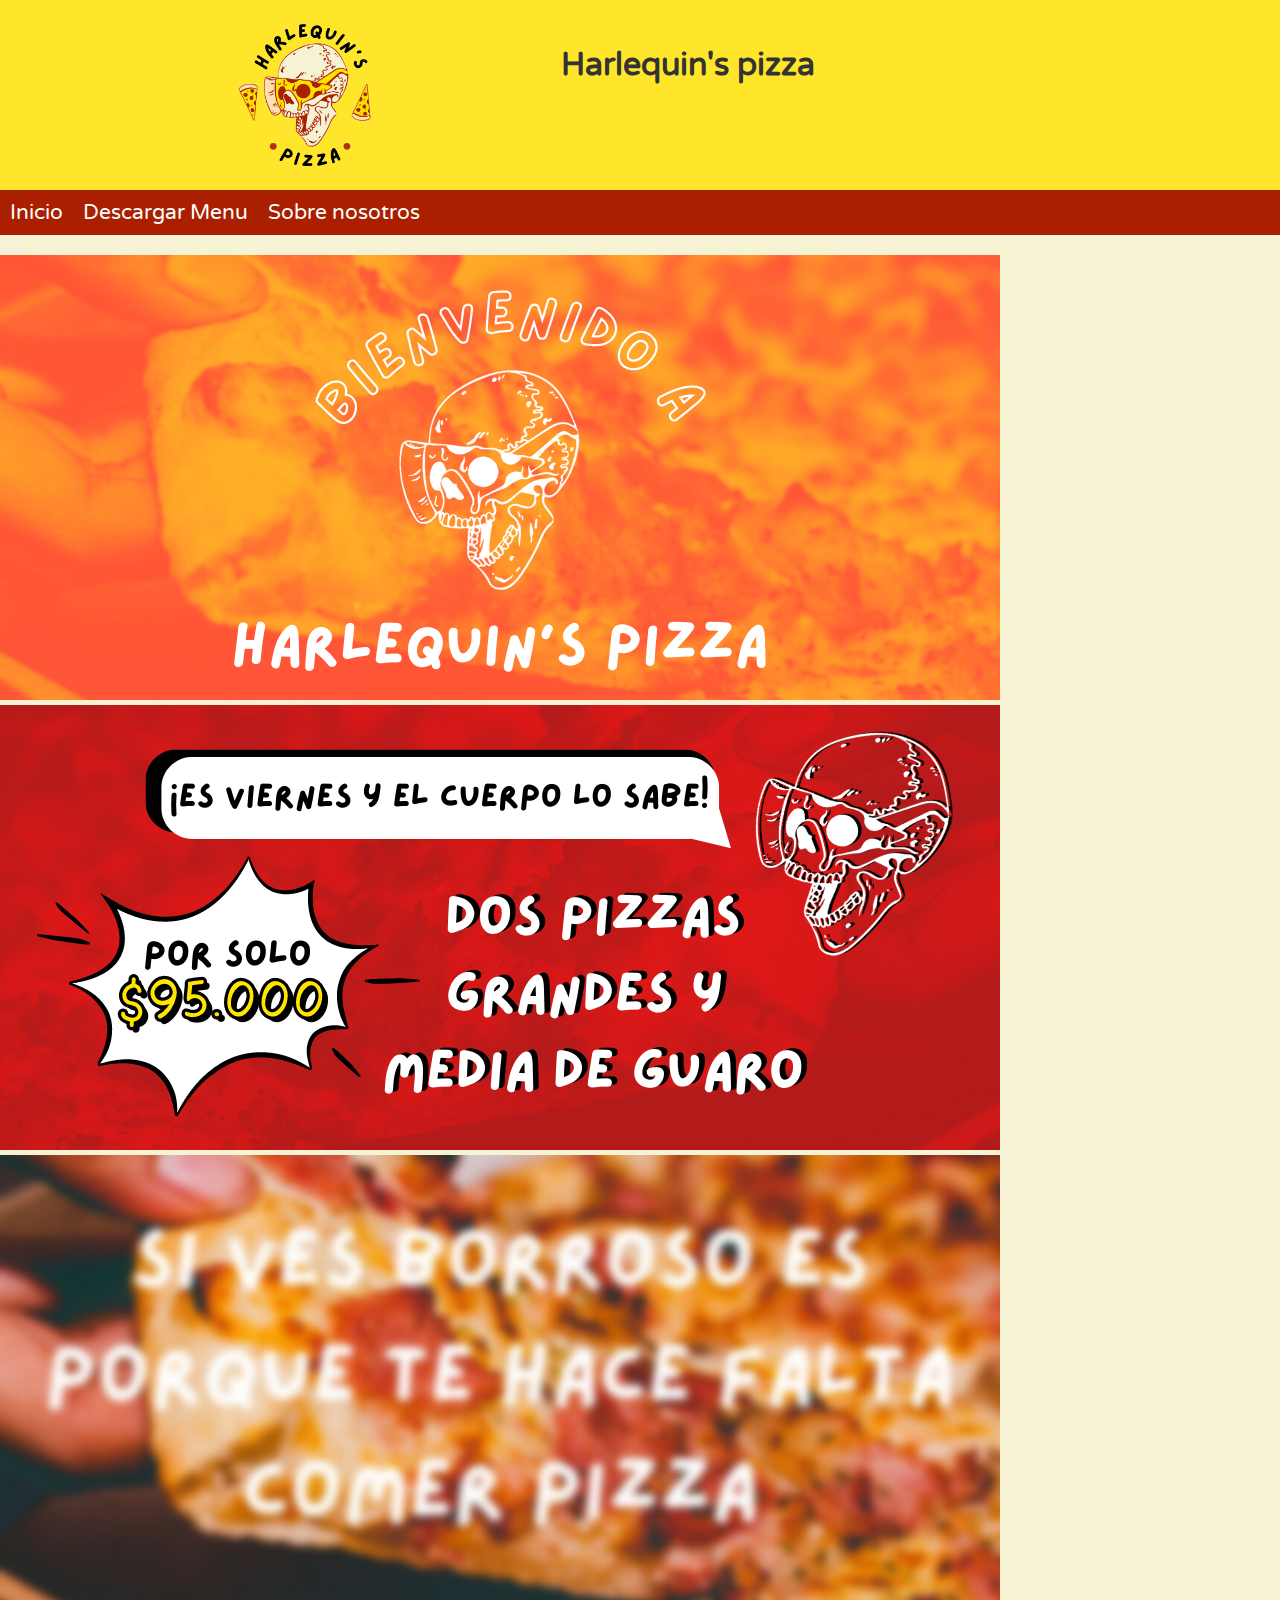
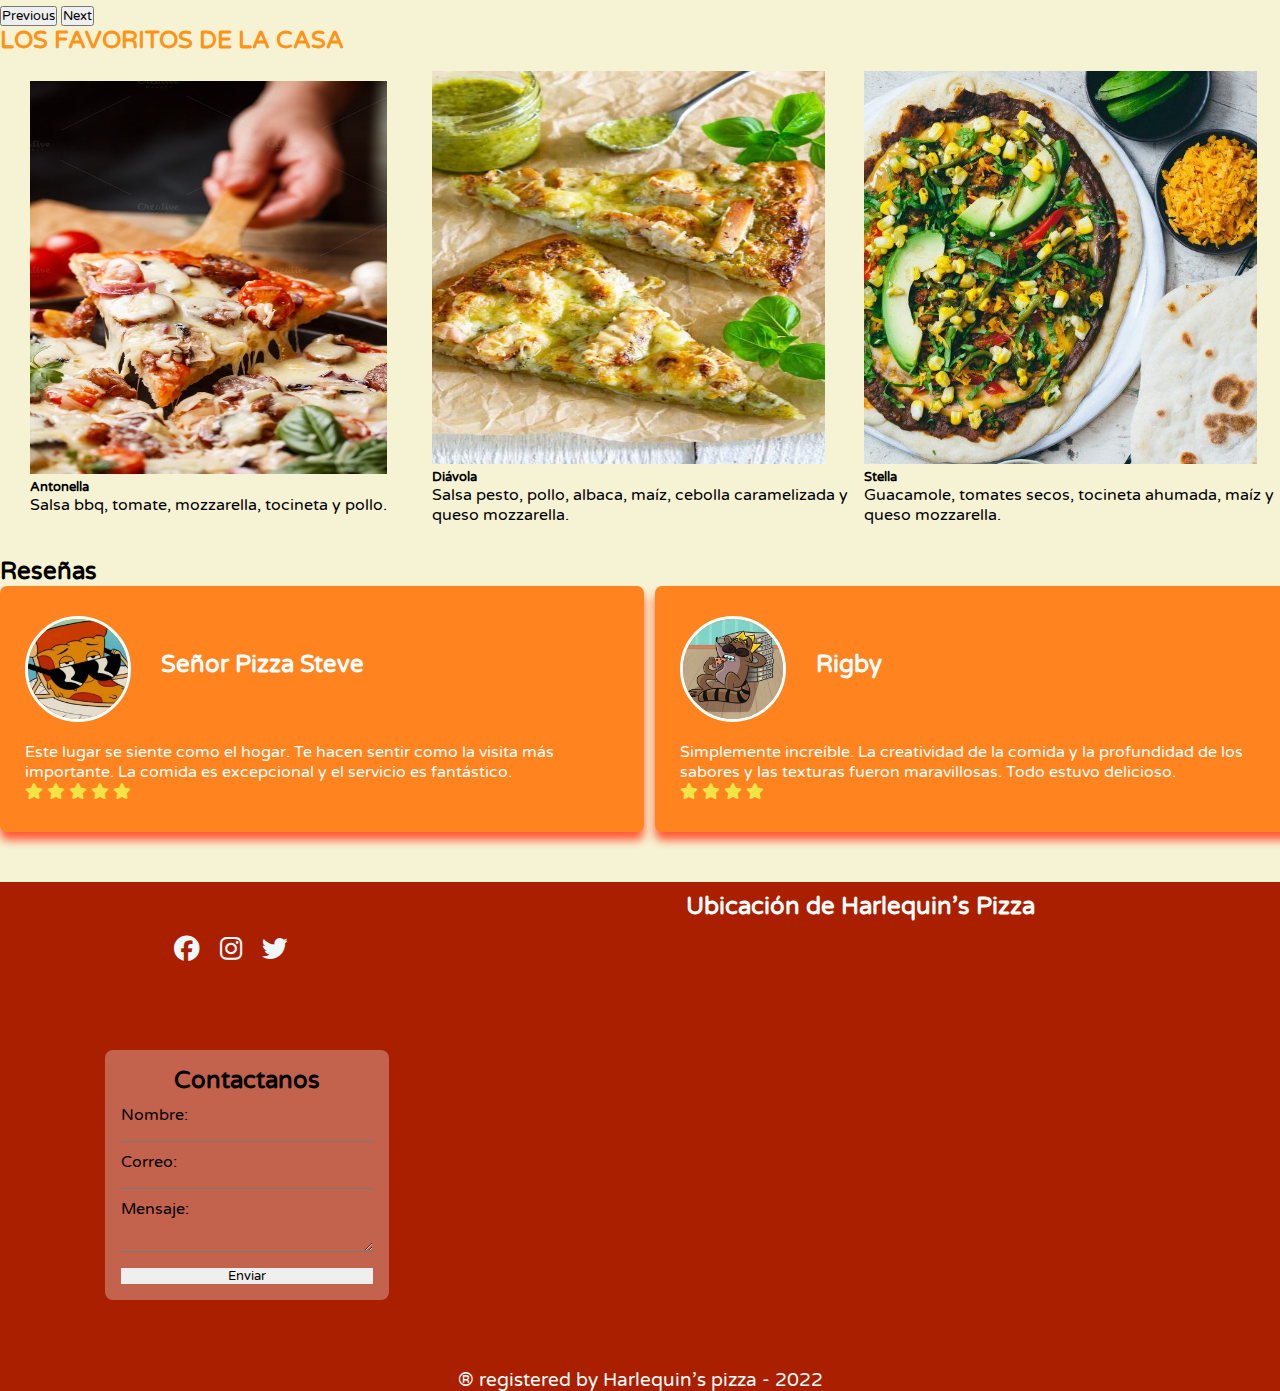
<file: index.html>
<!DOCTYPE html>
<html lang="en">

<head>
    <meta charset="UTF-8">
    <meta http-equiv="X-UA-Compatible" content="IE=edge">
    <meta name="viewport" content="width=device-width, initial-scale=1.0">
    <title>Harlequin's pizza</title>
    <link rel="stylesheet" href="estilos.css">
    <link rel="stylesheet" href="https://cdnjs.cloudflare.com/ajax/libs/font-awesome/6.2.1/css/all.min.css">
    <link href="https://fonts.cdnfonts.com/css/lazy-dog" rel="stylesheet">
    <link rel="icon" href="imgs/favicon.png" type="image/png">
    <link href="https://cdn.jsdelivr.net/npm/bootstrap@5.2.3/dist/css/bootstrap.min.css" rel="stylesheet"
        integrity="sha384-rbsA2VBKQhggwzxH7pPCaAqO46MgnOM80zW1RWuH61DGLwZJEdK2Kadq2F9CUG65" crossorigin="anonymous">

</head>

<body class="bg-fondo">

    <!-- CABEZERA LORENA CASTILLO -->
    <header>
        <img class="logotipo" src="imgs/logo.png" alt="logo en png">
        <h1 class="title_page">Harlequin's pizza</h1>
    </header>

    <!-- NAVEGADOR  -->
    <nav class="navegacion">
        <ul>
            <li>
                <a href="index.html">Inicio</a>
            </li>
            <li>
                <a href="imgs/Menu_harlequins_pizza.jpg" download="Menú">Descargar Menu</a>
            </li>
            <li>
                <a href="about_us.html">Sobre nosotros</a>
            </li>
        </ul>
    </nav>
    <!-- FINAL DEL NAVEGADOR -->

    <!-- CARRUSEL -->
    <div id="carouselExampleIndicators" class="carousel slide" data-bs-ride="true">
        <div class="carousel-indicators">
            <button type="button" data-bs-target="#carouselExampleIndicators" data-bs-slide-to="0" class="active"
                aria-current="true" aria-label="Slide 1"></button>
            <button type="button" data-bs-target="#carouselExampleIndicators" data-bs-slide-to="1"
                aria-label="Slide 2"></button>
            <button type="button" data-bs-target="#carouselExampleIndicators" data-bs-slide-to="2"
                aria-label="Slide 3"></button>
        </div>
        <div class="carousel-inner">
            <div class="carousel-item active">
                <img src="imgs/1.png" class="d-block w-100" alt="...">
            </div>
            <div class="carousel-item">
                <img src="imgs/2.png" class="d-block w-100" alt="...">
            </div>
            <div class="carousel-item">
                <img src="imgs/3.png" class="d-block w-100" alt="...">
            </div>
        </div>
        <button class="carousel-control-prev" type="button" data-bs-target="#carouselExampleIndicators"
            data-bs-slide="prev">
            <span class="carousel-control-prev-icon" aria-hidden="true"></span>
            <span class="visually-hidden">Previous</span>
        </button>
        <button class="carousel-control-next" type="button" data-bs-target="#carouselExampleIndicators"
            data-bs-slide="next">
            <span class="carousel-control-next-icon" aria-hidden="true"></span>
            <span class="visually-hidden">Next</span>
        </button>
    </div>
    <!-- FIN DEL CARRUSEL -->

    <!-- INICIO DEL CONTENEDOR -->

    <h2 class="text-center mt-4  tittle__123">LOS FAVORITOS DE LA CASA</h2>
    <section class="about container">

        <div class="card">
            <img src="imgs/Pizza antonella.jpg" class="card-img-top" alt="...">
            <div class="card-body">
                <h5 class="card-title">Antonella</h5>
                <p class="card-text">Salsa bbq, tomate, mozzarella, tocineta y pollo.</p>
            </div>
        </div>
        <div class="card">
            <img src="imgs/pizza diávola.jpg" class="card-img-top" alt="...">
            <div class="card-body">
                <h5 class="card-title">Diávola</h5>
                <p class="card-text">Salsa pesto, pollo, albaca, maíz, cebolla caramelizada y queso mozzarella.</p>
            </div>
        </div>
        <div class="card">
            <img src="imgs/pizza stella.jpg" class="card-img-top" alt="...">
            <div class="card-body">
                <h5 class="card-title">Stella</h5>
                <p class="card-text">Guacamole, tomates secos, tocineta ahumada, maíz y queso mozzarella.</p>
            </div>
        </div>
    </div>

    </section>

    <!-- INICIO DE RESEÑAS -->
    <section class="testimony container">
        <h2 class="subtitle">Reseñas</h2>

        <div class="testimony__grid">
            <article class="testimony__item">
                <div class="testimony__person">
                    <img src="imgs/Pizza_Steve_2.jpg" alt="person vector" class="testimony__img">
                    <div class="testimony__texts">
                        <h3 class="testimony__name">Señor Pizza Steve</h3>

                    </div>
                </div>
                <p class="testimony__review">Este lugar se siente como el hogar. Te hacen sentir como la visita más
                    importante. La comida es excepcional y el servicio es fantástico.</p>
                <div>
                    <i class="fa-solid fa-star"></i>
                    <i class="fa-solid fa-star"></i>
                    <i class="fa-solid fa-star"></i>
                    <i class="fa-solid fa-star"></i>
                    <i class="fa-solid fa-star"></i>
                </div>
            </article>

            <article class="testimony__item">
                <div class="testimony__person">
                    <img src="imgs/rigby.jpg" alt="person vector" class="testimony__img">
                    <div class="testimony__texts">
                        <h3 class="testimony__name">Rigby</h3>

                    </div>
                </div>
                <p class="testimony__review">Simplemente increíble. La creatividad de la comida y la profundidad de
                    los sabores y las texturas fueron maravillosas. Todo estuvo delicioso.</p>
                <div>
                    <i class="fa-solid fa-star"></i>
                    <i class="fa-solid fa-star"></i>
                    <i class="fa-solid fa-star"></i>
                    <i class="fa-solid fa-star"></i>
                </div>
            </article>
        </div>

    </section>
    <!-- FIN DE RESEÑAS -->
    <!-- FIN DEL CONTENEDOR -->


    <!-- INICIO DEL FOOTER -->
    <footer class="footer">
        <div class="footer__contenedor">
            <div class="footer__left">
                <div class="footer__redes">
                    <a href="https://www.facebook.com"><i class="fa-brands fa-facebook"></i></a>
                    <a href="https://www.instagram.com"><i class="fa-brands fa-instagram"></i></a>
                    <a href="https://www.twitter.com"><i class="fa-brands fa-twitter"></i></a>
                </div>
                <form class="formulario">
                    <h2>Contactanos</h2>
                    <label for="nombre">Nombre:</label>
                    <input class="formulario__input" type="text" id="nombre">
                    <label for="email">Correo:</label>
                    <input class="formulario__input" type="email" id="email">
                    <label for="mensaje">Mensaje:</label>
                    <textarea class="formulario__input" id="mensaje"></textarea>

                    <input class="btn btn-success" type="submit" value="Enviar">
                </form>
            </div>
            <div class="container_map">
                <h2>Ubicación de Harlequin’s Pizza</h2>
                <iframe
                    src="https://www.google.com/maps/embed?pb=!1m14!1m12!1m3!1d477.01268780549333!2d-75.57908535272726!3d6.274411438680095!2m3!1f0!2f0!3f0!3m2!1i1024!2i768!4f13.1!5e0!3m2!1ses!2sco!4v1670208044433!5m2!1ses!2sco"
                    class="map" style="border:0;" allowfullscreen="" loading="lazy"
                    referrerpolicy="no-referrer-when-downgrade"></iframe>
            </div>
        </div>
        <div class="footer__copy">
            <p>&reg; registered by Harlequin’s pizza - 2022</p>
        </div>
    </footer>
    <script src="https://cdn.jsdelivr.net/npm/bootstrap@5.2.3/dist/js/bootstrap.bundle.min.js"
        integrity="sha384-kenU1KFdBIe4zVF0s0G1M5b4hcpxyD9F7jL+jjXkk+Q2h455rYXK/7HAuoJl+0I4"
        crossorigin="anonymous"></script>
</body>

</html>
</file>
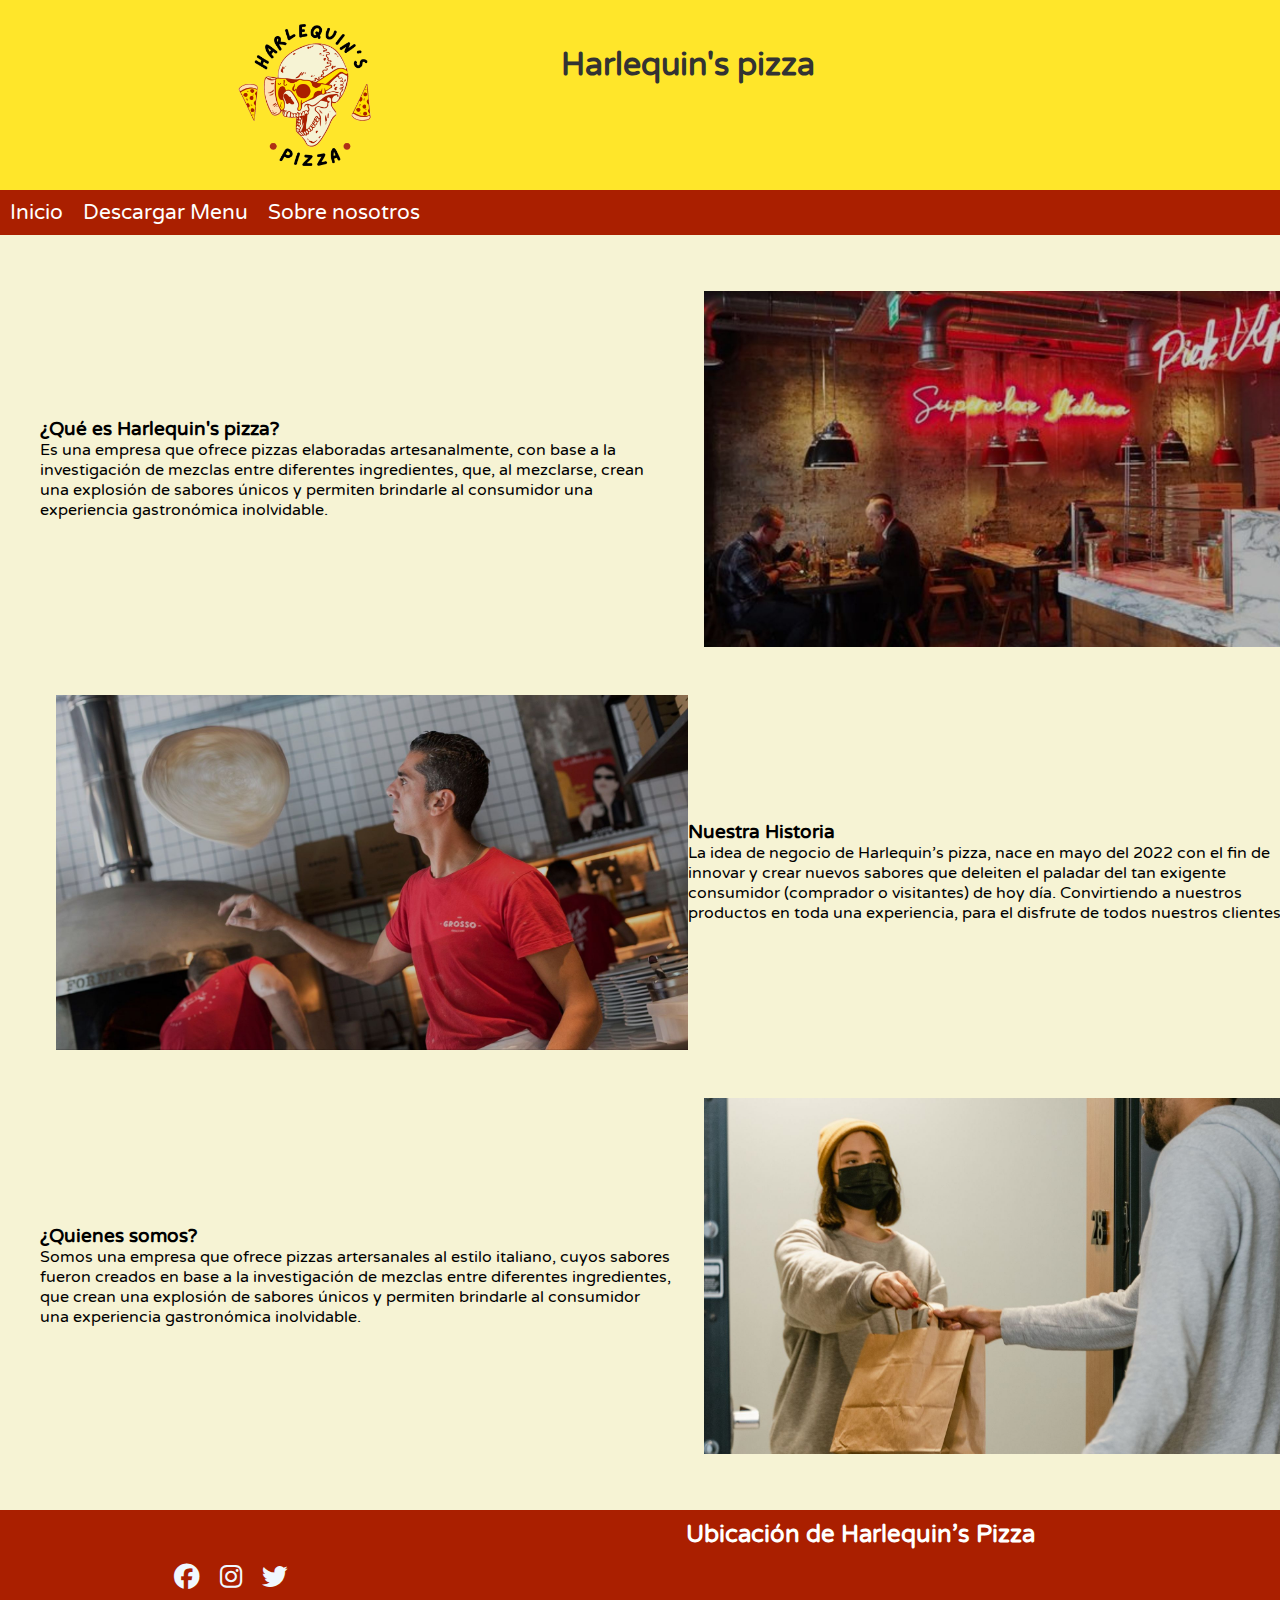
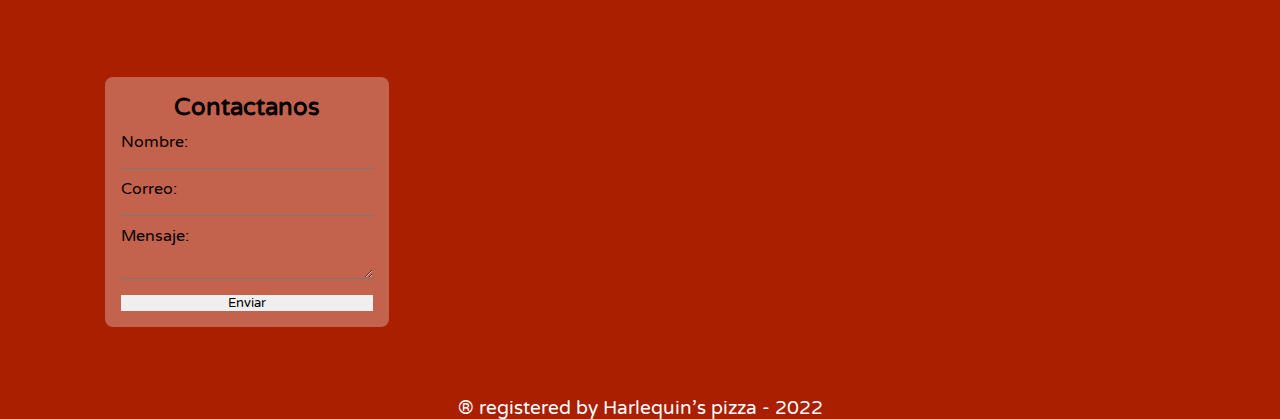
<file: about_us.html>
<!DOCTYPE html>
<html lang="en">

<head>
    <meta charset="UTF-8">
    <meta http-equiv="X-UA-Compatible" content="IE=edge">
    <meta name="viewport" content="width=device-width, initial-scale=1.0">
    <title>Harlequin's pizza</title>
    <link rel="stylesheet" href="estilos.css">
    <link rel="stylesheet" href="https://cdnjs.cloudflare.com/ajax/libs/font-awesome/6.2.1/css/all.min.css">
    <link rel="icon" href="imgs/favicon.png" type="image/png">
    <link href="https://cdn.jsdelivr.net/npm/bootstrap@5.2.3/dist/css/bootstrap.min.css" rel="stylesheet"
        integrity="sha384-rbsA2VBKQhggwzxH7pPCaAqO46MgnOM80zW1RWuH61DGLwZJEdK2Kadq2F9CUG65" crossorigin="anonymous">

</head>

<body class="todo">
    <!-- INICIO CABEZERA -->
    <header>
        <img class="logotipo" src="imgs/logo.png" alt="logo en png">
        <h1 class="title_page">Harlequin's pizza</h1>
    </header>
    <!-- FIN CABEZERA -->

    <!--  INICIO NAVEGADOR -->
    <nav class="navegacion">
        <ul>
            <li>
                <a href="index.html">Inicio</a>
            </li>
            <li>
                <a href="imgs/Menu_harlequins_pizza.jpg" download="Menú">Descargar Menu</a>
            </li>
            <li>
                <a href="about_us.html">Sobre nosotros</a>
            </li>
        </ul>
    </nav>
    <!-- FINAL DEL NAVEGADOR -->

<!-- INICIO DEL CONTENEDOR (LORENA CASTILLO LOAIZA) -->

    <div class="contenido contenido--vision">
        <section class="contenido__section">
            <article class="article">
                <h3>¿Qué es Harlequin's pizza?</h3>
                <p> Es una empresa que ofrece pizzas elaboradas artesanalmente, con base a la investigación
                    de mezclas entre diferentes ingredientes, que, al mezclarse, crean una explosión de sabores
                    únicos y permiten brindarle al consumidor una experiencia gastronómica inolvidable.
                </p>
            </article>
            <img class="img" src="imgs/aboutus1.jpg" alt="">
            <img class="img" src="imgs/aboutus2.jpg" alt="">
            <article class="article">
                <h3>Nuestra Historia</h3>
                <p> La idea de negocio de Harlequin’s pizza, nace en mayo del 2022 con el fin de innovar y crear nuevos
                    sabores que deleiten el paladar del tan exigente consumidor (comprador o visitantes) de hoy día. Convirtiendo a
                    nuestros productos en toda una experiencia, para el disfrute de todos nuestros clientes.
                </p>
            </article>
            <article class="article">
                <h3>¿Quienes somos?</h3>
                <p> Somos una empresa que ofrece pizzas artersanales al estilo italiano, cuyos sabores fueron creados en
                    base a la investigación de mezclas entre diferentes ingredientes, que crean una explosión de sabores únicos y permiten
                    brindarle al consumidor una experiencia gastronómica inolvidable.
                </p>
            </article>
            <img class="img" src="imgs/aboutus3.jpg" alt="">
        </section>
    </div>
    <!-- FIN CONTENEDOR (LORENA CASTILLO LOAIZA) -->

    <!-- INICIO DEL FOOTER -->
    <footer class="footer">
        <div class="footer__contenedor">
            <div class="footer__left">
                <div class="footer__redes">
                    <a href="https://www.facebook.com"><i class="fa-brands fa-facebook"></i></a>
                    <a href="https://www.instagram.com"><i class="fa-brands fa-instagram"></i></a>
                    <a href="https://www.twitter.com"><i class="fa-brands fa-twitter"></i></a>
                </div>
                <form class="formulario">
                    <h2>Contactanos</h2>
                    <label for="nombre">Nombre:</label>
                    <input class="formulario__input" type="text" id="nombre">
                    <label for="email">Correo:</label>
                    <input class="formulario__input" type="email" id="email">
                    <label for="mensaje">Mensaje:</label>
                    <textarea class="formulario__input" id="mensaje"></textarea>

                    <input class="btn btn-success" type="submit" value="Enviar">
                </form>
            </div>
            <div class="container_map">
                <h2>Ubicación de Harlequin’s Pizza</h2>
                <iframe
                    src="https://www.google.com/maps/embed?pb=!1m14!1m12!1m3!1d477.01268780549333!2d-75.57908535272726!3d6.274411438680095!2m3!1f0!2f0!3f0!3m2!1i1024!2i768!4f13.1!5e0!3m2!1ses!2sco!4v1670208044433!5m2!1ses!2sco"
                    class="map" style="border:0;" allowfullscreen="" loading="lazy"
                    referrerpolicy="no-referrer-when-downgrade"></iframe>
            </div>
        </div>
        <div class="footer__copy">
            <p>&reg; registered by Harlequin’s pizza - 2022</p>
        </div>
    </footer>
    <!-- FIN DEL FOOTER -->

    <script src="https://cdn.jsdelivr.net/npm/bootstrap@5.2.3/dist/js/bootstrap.bundle.min.js"
        integrity="sha384-kenU1KFdBIe4zVF0s0G1M5b4hcpxyD9F7jL+jjXkk+Q2h455rYXK/7HAuoJl+0I4"
        crossorigin="anonymous"></script>
</body>

</html>
</file>
<file: estilos.css>
@import url('https://fonts.googleapis.com/css2?family=Varela+Round&display=swap');
:root{
    --rojo: #aa1f00;
    --bg-fondo: #f6f3d4;
}
.tittle_head .tittle_page{
    /* font-family: 'Lazy Dog', sans-serif; */
    position: relative;
    right: 310px;    
    font-size: 70px;
}

*{
    font-family: 'Varela Round', sans-serif;
    margin: 0;
    padding: 0;
}


header{
    background-color: #ffe62a;
    color: rgb(0, 0, 0);
    width: 100%;
    margin: 0px;
    text-align: right;
    line-height: 100px;
    display: flex;
    justify-content: space-around;
    align-items: center;
    /*margin-left: auto;*/
}

.logotipo{
    width: 150px;
    padding: 20px;
}
.title_page{
    position: relative;
    right: 20%;
    font-weight: 600;
}
.navegacion{
    position: sticky;
    top: 0;
    z-index: 1000;
    background-color: var(--rojo);
    color: #f6f3d4;
    width: 100%;
    /* margin-bottom: 1rem; */
}

.navegacion a{
    color: #ffffff;
    font-size: 21px;
    text-decoration: none;
}

.navegacion ul{
    display: flex;
    margin: 0;
}
.navegacion li{
    list-style: none;
    color: black;
    margin: 10px;
}

/* CONTAINER */
.paragraph_{
    margin: 0 auto;
    width: 80%;
    text-align: left;
}

.about{
    padding-top: 1rem;
    min-height: 400px;
    display: grid;
    grid-template-columns: repeat(3, 1fr);
    /* row-gap: 40px; */
    gap: 1rem;
    justify-items: center;
    align-items: center;
}

.about__img{
    margin-top: 10px;
    text-align: center;
}

.about__img--left{
    text-align: left;
}

.about__picture{
    max-width: 80%;
}

.about__paragraph{
    margin-bottom: 20px;
    line-height: 1.5;
    font-weight: 30;
}

/* REVIEW */
.testimony{
    margin-top: 2rem;
}

.bg-fondo{

    background-color: var(--bg-fondo);
}
.testimony__grid{
    width: 100%;
    display: grid;
    grid-template-columns: 1fr 1fr;
    gap: 30px;

}

.testimony__item{
    width: 95%;
    margin: 0 auto;
    /* background: var(--color-secondary); */
    box-shadow: 0 8px 10px #FF5734;
    border-radius: 7px;
    padding: 30px 25px;
    /* color: #ffe500; */
    margin-bottom: 50px ;
    background-color: #FF841F;
}

.testimony__person{
    display: flex;
    align-items: center;
    margin-bottom: 20px;
}

.testimony__img{
    width: 100px;
    min-width: 100px;
    height: 100px;
    object-fit: cover;
    object-position: top;
    border-radius: 50%;
    border: 3px solid white;
    margin-right: 30px;
}

.testimony__name{
    font-size: 1.5rem;
    margin-bottom: 10px;
    color: white;
}

/* .testimony__verification{
    color: #e0afa0;
    font-weight: 700;

} */

.testimony__review{
    font-weight: 50;
    color: white;
}

.contenido{
    /* float: left; */
    width: 100%;
    min-height: 300px;
    background-color: var(--bg-fondo);
    background-size: cover;
    padding: 40px;
    color: #aa1f00;
}

.clear{
    display: grid;
    grid-template-columns: 100%;
    color: brown;
    /* margin-inline-end: 30px; */
}

/* aside{
    background-color: rgb(248, 171, 27);
    color: aliceblue;
    padding-top: 10px;
    padding-left: 10px;
} */
.footer{
    background-color: var(--rojo);
}
.footer__contenedor{
    /* max-height: 640px; */
    color: white;
    text-align: center;
    /* height: 50px; */
    /* line-height: 50px;    */
    display: flex;
    justify-content: space-around;
    padding: 10px;
}

.container_map{
    width: 50%;
    height: 50vh;
    display: flex;
    align-items: center;
    justify-content: center;
    flex-direction: column;
}

.container_map title{
    font-size: 50px;
}

h1{
    color: #333;
    margin-bottom: 60px;
}

iframe{
    width: 80%;
    height: 500px;
}
.footer__left{
    display: flex;
    flex-direction: column;
    justify-content: space-around;
    width: 20%;
}
.footer__redes a{
    color: aliceblue;
    font-size: 1.6rem;
    margin: 0 8px;
}
.footer__copy{
    text-align: center;
    color: white;
    margin-top: 1rem;
}
.footer__copy p{
    font-size: 1.2rem;
    margin: 0;
}
.contenido--vision{
    display: flex;
    align-items: center;
}
.article__vision{
    margin: 0 auto;
    width: 50%;
    text-align: center;
}
.map{
    width: 70%;
}
.formulario{
    display: flex;
    flex-direction: column;
    align-items: flex-start;
    background-color: rgba(255, 255, 255, .3);
    padding: 1rem;
    border-radius: 8px;
    width: 100%;
    color: black;
}
.formulario h2{
    margin: 0 auto;
}
.formulario label{
    margin-top: 10px;
}
.formulario__input{
    border: none;
    background-color: transparent;
    border-bottom: 1px solid rgb(121, 121, 121);
    width: 100%;
}

.formulario .btn{
    margin-top: 1rem;
    border: none;
    width: 100%;
}
.fa-solid.fa-star{
    color: #f0e446;
}
.article{
    display: flex;
    flex-direction: column;
    justify-content: center;
    color: #000;
}

.contenido__section{
    display: grid;
    grid-template-columns: repeat(2, 1fr);
    gap: 1rem;
}
.contenido__section .img{
    width: 100%;
    padding: 1rem;
}
.card-img-top{
    max-width: 393px;
    height: 393px;
    width: 100%;
    /* height: 100%; */
}
.card-title{
    font-weight: 600;
}

.tittle__123{
    color: rgb(255, 147, 23);
    font-weight: 600;
}
</file>
